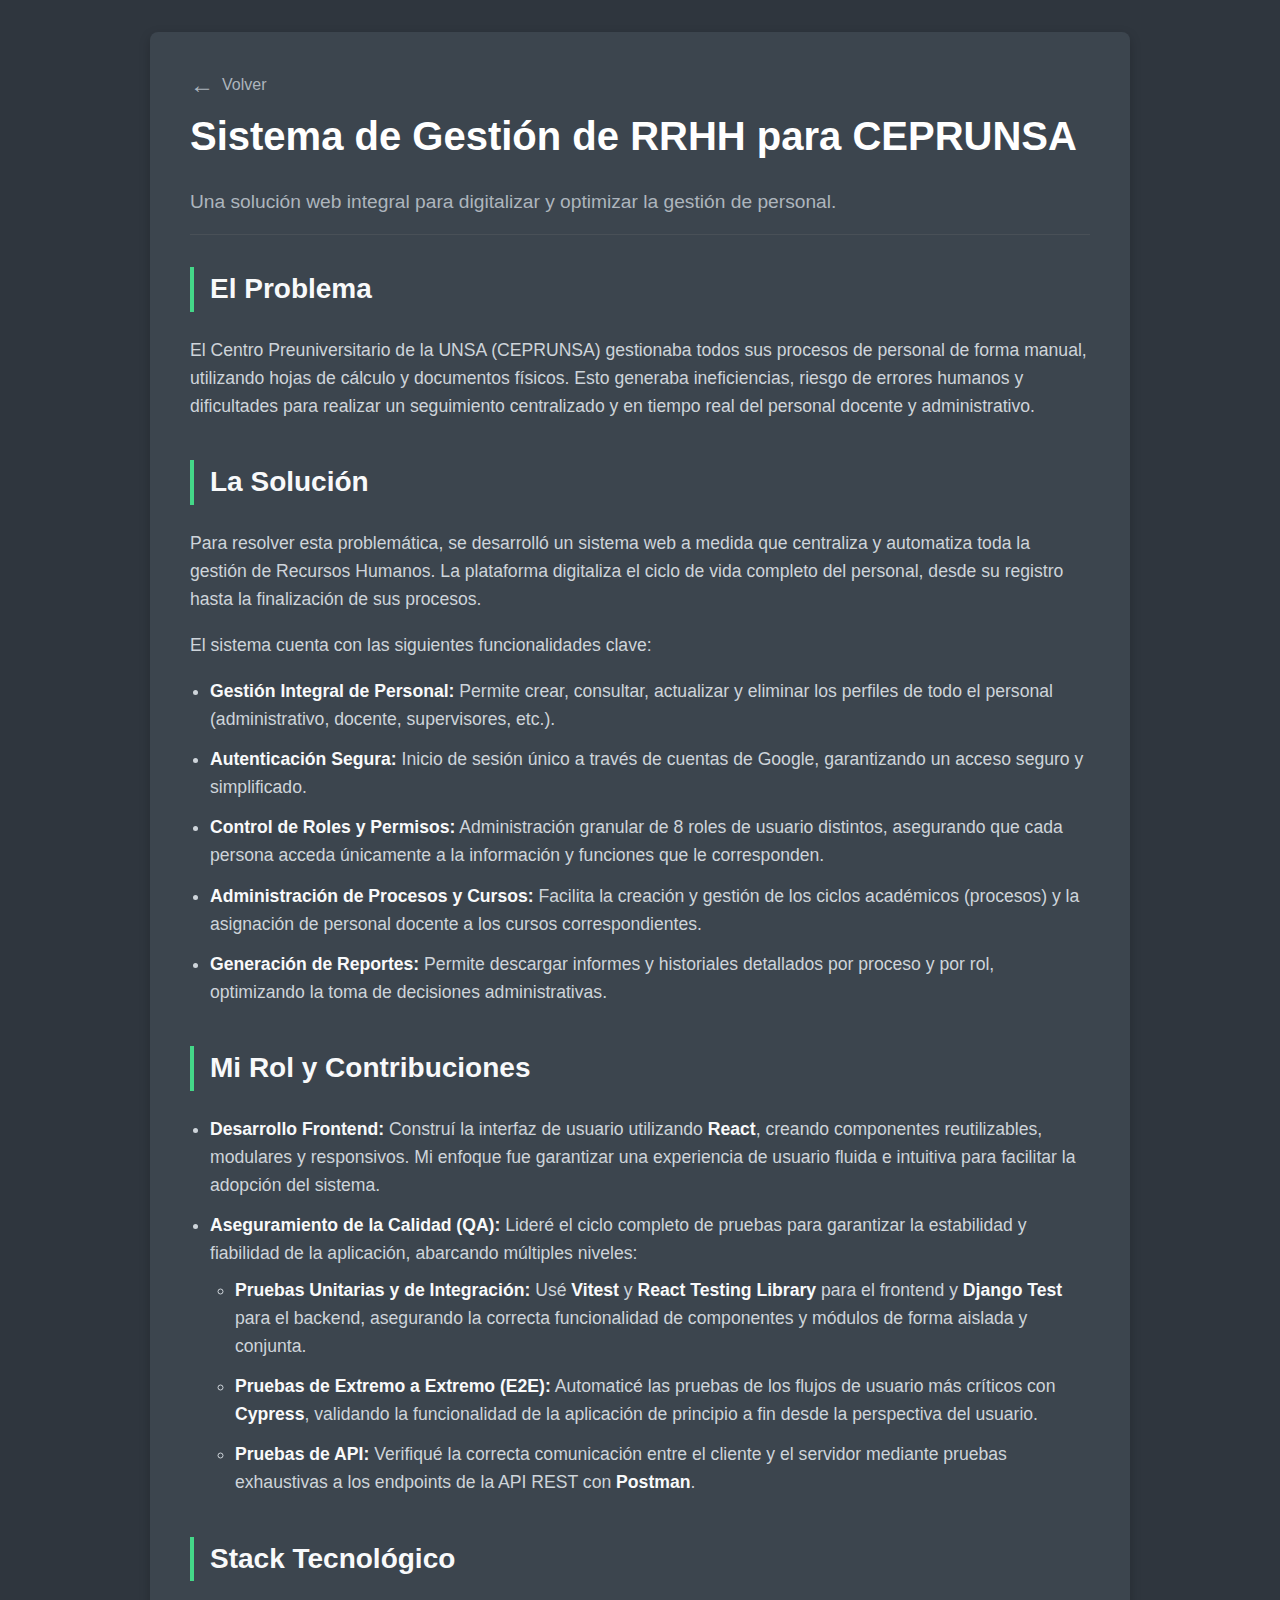
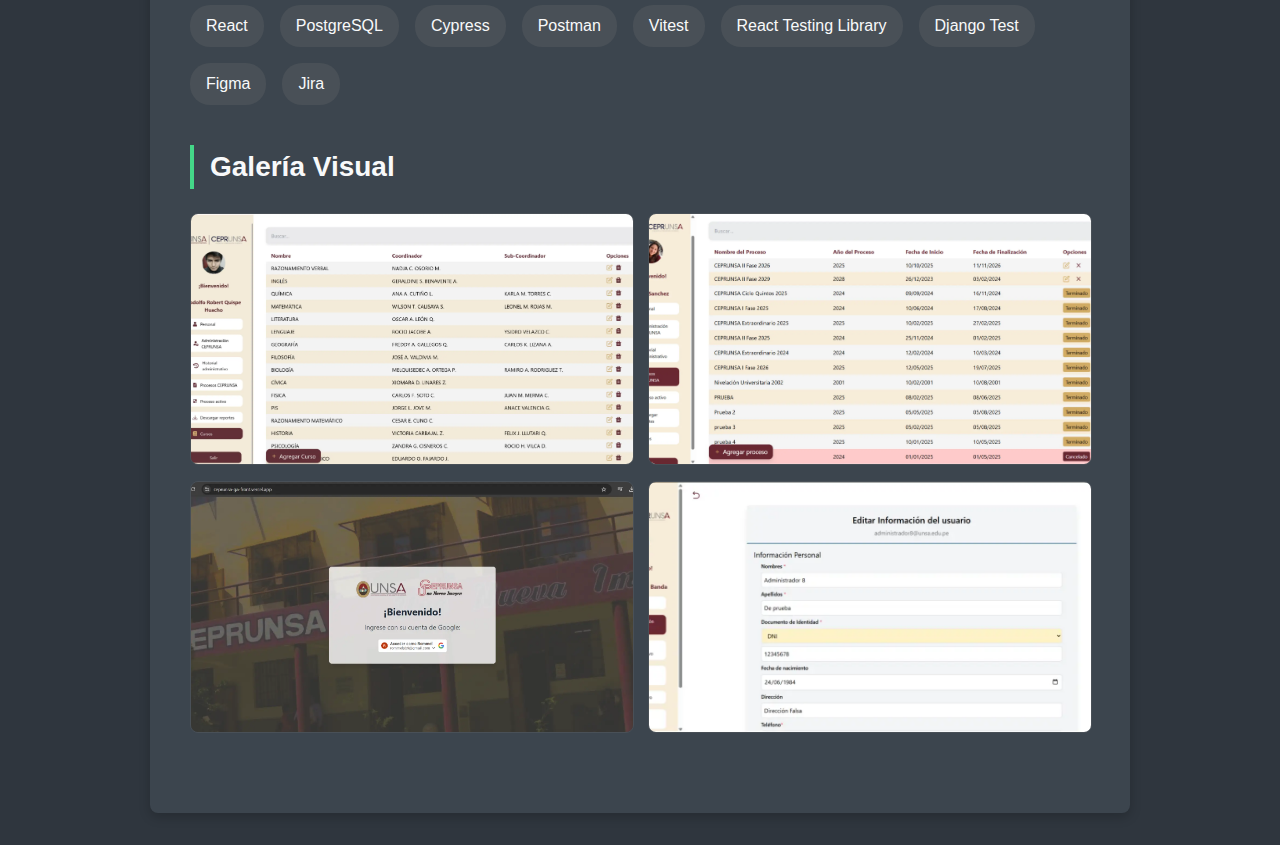
<file: proyectos/proyecto-cepreunsa/index.html>
<!DOCTYPE html>
<html lang="es">
  <head>
    <meta charset="UTF-8" />
    <meta name="viewport" content="width=device-width, initial-scale=1.0" />
    <link rel="icon" type="image/png" href="../../assets/img-icon.png" />
    <title>Caso de Estudio: Sistema de Gestión RRHH (Versión Oscura)</title>
    <link rel="stylesheet" href="style.css" />
  </head>
  <body>
    <div class="container">
      <a href="/" class="back-link"> <span>&larr;</span> Volver </a>
      <header>
        <h1>Sistema de Gestión de RRHH para CEPRUNSA</h1>
        <p>
          Una solución web integral para digitalizar y optimizar la gestión de
          personal.
        </p>
      </header>

      <div class="section">
        <h2>El Problema</h2>
        <p>
          El Centro Preuniversitario de la UNSA (CEPRUNSA) gestionaba todos sus
          procesos de personal de forma manual, utilizando hojas de cálculo y
          documentos físicos. Esto generaba ineficiencias, riesgo de errores
          humanos y dificultades para realizar un seguimiento centralizado y en
          tiempo real del personal docente y administrativo.
        </p>
      </div>

      <div class="section">
        <h2>La Solución</h2>
        <p>
          Para resolver esta problemática, se desarrolló un sistema web a medida
          que centraliza y automatiza toda la gestión de Recursos Humanos. La
          plataforma digitaliza el ciclo de vida completo del personal, desde su
          registro hasta la finalización de sus procesos.
        </p>
        <p>El sistema cuenta con las siguientes funcionalidades clave:</p>
        <ul>
          <li>
            <strong>Gestión Integral de Personal:</strong> Permite crear,
            consultar, actualizar y eliminar los perfiles de todo el personal
            (administrativo, docente, supervisores, etc.).
          </li>
          <li>
            <strong>Autenticación Segura:</strong> Inicio de sesión único a
            través de cuentas de Google, garantizando un acceso seguro y
            simplificado.
          </li>
          <li>
            <strong>Control de Roles y Permisos:</strong> Administración
            granular de 8 roles de usuario distintos, asegurando que cada
            persona acceda únicamente a la información y funciones que le
            corresponden.
          </li>
          <li>
            <strong>Administración de Procesos y Cursos:</strong> Facilita la
            creación y gestión de los ciclos académicos (procesos) y la
            asignación de personal docente a los cursos correspondientes.
          </li>
          <li>
            <strong>Generación de Reportes:</strong> Permite descargar informes
            y historiales detallados por proceso y por rol, optimizando la toma
            de decisiones administrativas.
          </li>
        </ul>
      </div>

      <div class="section">
        <h2>Mi Rol y Contribuciones</h2>
        <ul>
          <li>
            <strong>Desarrollo Frontend:</strong> Construí la interfaz de
            usuario utilizando <strong>React</strong>, creando componentes
            reutilizables, modulares y responsivos. Mi enfoque fue garantizar
            una experiencia de usuario fluida e intuitiva para facilitar la
            adopción del sistema.
          </li>
          <li>
            <strong>Aseguramiento de la Calidad (QA):</strong> Lideré el ciclo
            completo de pruebas para garantizar la estabilidad y fiabilidad de
            la aplicación, abarcando múltiples niveles:
            <ul>
              <li>
                <strong>Pruebas Unitarias y de Integración:</strong> Usé
                <strong>Vitest</strong> y
                <strong>React Testing Library</strong> para el frontend y
                <strong>Django Test</strong> para el backend, asegurando la
                correcta funcionalidad de componentes y módulos de forma aislada
                y conjunta.
              </li>
              <li>
                <strong>Pruebas de Extremo a Extremo (E2E):</strong> Automaticé
                las pruebas de los flujos de usuario más críticos con
                <strong>Cypress</strong>, validando la funcionalidad de la
                aplicación de principio a fin desde la perspectiva del usuario.
              </li>
              <li>
                <strong>Pruebas de API:</strong> Verifiqué la correcta
                comunicación entre el cliente y el servidor mediante pruebas
                exhaustivas a los endpoints de la API REST con
                <strong>Postman</strong>.
              </li>
            </ul>
          </li>
        </ul>
      </div>

      <div class="section">
        <h2>Stack Tecnológico</h2>
        <div class="tech-stack">
          <span class="tech-item">React</span>
          <span class="tech-item">PostgreSQL</span>
          <span class="tech-item">Cypress</span>
          <span class="tech-item">Postman</span>
          <span class="tech-item">Vitest</span>
          <span class="tech-item">React Testing Library</span>
          <span class="tech-item">Django Test</span>
          <span class="tech-item">Figma</span>
          <span class="tech-item">Jira</span>
        </div>
      </div>

      <div class="section">
        <h2>Galería Visual</h2>
        <div class="gallery">
          <img
            src="../../assets/cepre-cursos.webp"
            alt="Módulo de Gestión de Cursos"
          />
          <img
            src="../../assets/cepre-personal.webp"
            alt="Módulo de Gestión de Personal"
          />
          <img src="../../assets/login-cp.webp" alt="Pantalla de Login" />
          <img src="../../assets/cepre-form.webp" alt="Formulario" />
        </div>
      </div>
    </div>
  </body>
</html>
</file>
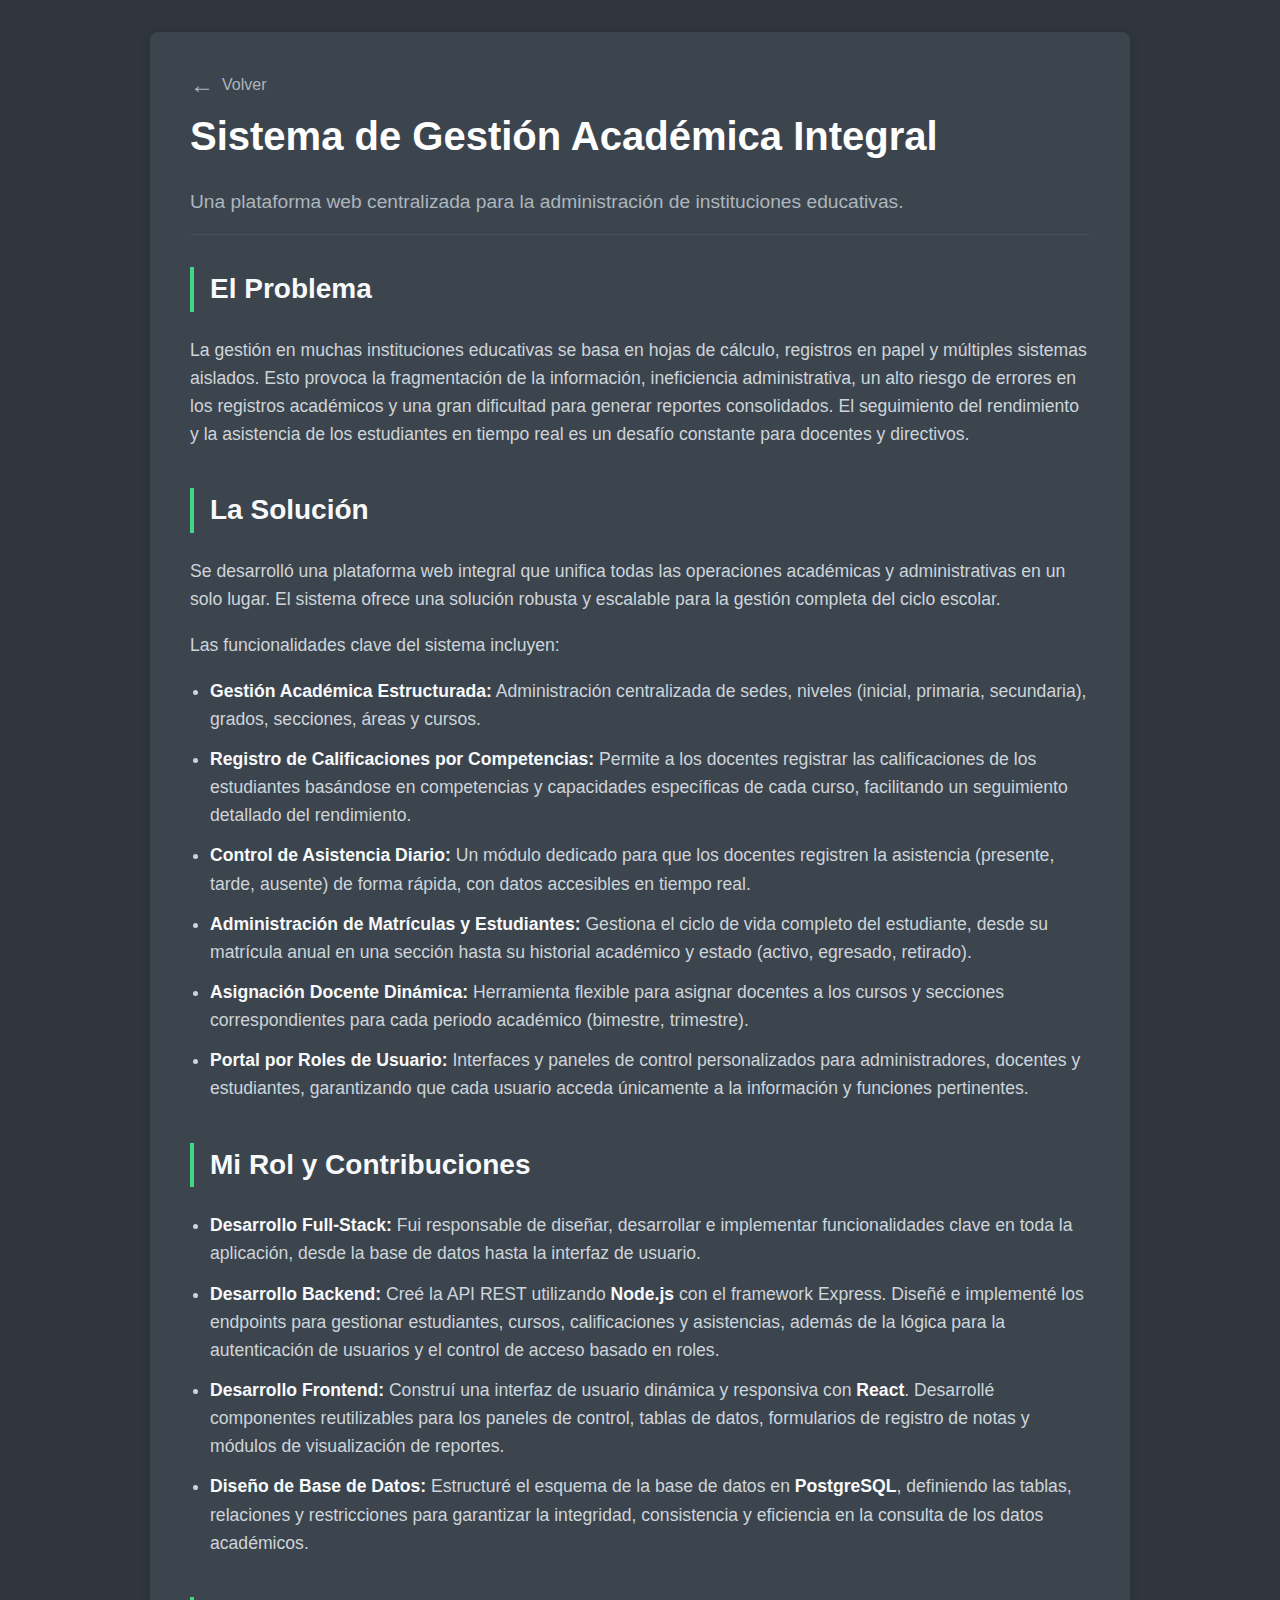
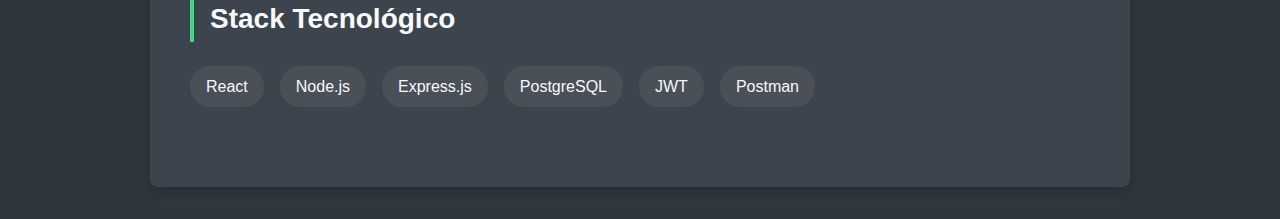
<file: proyectos/proyecto-gestionAcademica/index.html>
<!DOCTYPE html>
<html lang="es">
  <head>
    <meta charset="UTF-8" />
    <meta name="viewport" content="width=device-width, initial-scale=1.0" />
    <link rel="icon" type="image/png" href="../../assets/img-icon.png" />
    <title>Caso de Estudio: Sistema de Gestión Académica</title>

    <style>
      /* Estilos generales */
      body {
        font-family: -apple-system, BlinkMacSystemFont, 'Segoe UI', Roboto,
          Helvetica, Arial, sans-serif;
        line-height: 1.6;
        background-color: #2f363e; /* Color de fondo oscuro */
        color: #ced4da; /* Color de texto principal claro */
        margin: 0;
        padding: 2rem;
      }

      /* Contenedor principal */
      .container {
        position: relative;
        max-width: 900px;
        margin: 0 auto;
        background-color: #3c454e; /* Un gris un poco más claro para la tarjeta */
        padding: 2.5rem;
        border-radius: 8px;
        box-shadow: 0 4px 12px rgba(0, 0, 0, 0.2);
      }

      /* Estilo para el enlace de "volver" */
      .back-link {
        position: absolute;
        top: 2.5rem;
        left: 2.5rem;
        color: #adb5bd;
        text-decoration: none;
        font-weight: 500;
        display: flex;
        align-items: center;
        gap: 0.5rem;
        transition: color 0.2s;
        font-size: 1rem;
      }
      .back-link:hover {
        color: #44d788;
      }
      .back-link span {
        font-size: 1.5rem; /* Flecha más grande */
        line-height: 1;
      }

      /* Encabezado */
      header h1 {
        font-size: 2.5rem;
        color: #ffffff; /* Blanco para el título principal */
        margin-bottom: 0.5rem;
        margin-top: 2rem; /* Espacio para que no choque con el botón "Volver" */
      }
      header p {
        font-size: 1.2rem;
        color: #adb5bd; /* Gris claro para el subtítulo */
        border-bottom: 1px solid #495057; /* Borde más oscuro */
        padding-bottom: 1rem;
        margin-bottom: 2rem;
      }

      /* Secciones */
      .section {
        margin-bottom: 2.5rem;
      }
      .section h2 {
        font-size: 1.75rem;
        color: #f8f9fa; /* Título de sección más claro */
        border-left: 4px solid #44d788; /* El acento verde destaca muy bien */
        padding-left: 1rem;
        margin-bottom: 1.5rem;
      }
      .section p,
      .section ul {
        font-size: 1.1rem;
        color: #ced4da; /* Color de texto principal */
      }
      .section ul {
        padding-left: 20px;
      }
      .section li {
        margin-bottom: 0.75rem;
      }
      .section ul ul {
        padding-left: 25px;
        margin-top: 0.5rem;
      }
      .section ul ul li {
        list-style-type: circle;
      }
      .section strong {
        color: #f8f9fa; /* Resaltar texto en negrita */
      }

      /* Stack de tecnología */
      .tech-stack {
        display: flex;
        flex-wrap: wrap;
        gap: 1rem;
      }
      .tech-item {
        background-color: #495057; /* Fondo de la etiqueta de tecnología */
        color: #f8f9fa; /* Texto de la etiqueta */
        padding: 0.5rem 1rem;
        border-radius: 20px;
        font-weight: 500;
      }

      /* Galería de imágenes */
      .gallery {
        display: grid;
        grid-template-columns: repeat(auto-fit, minmax(400px, 1fr));
        gap: 1rem;
      }
      .gallery img {
        width: 100%;
        height: 250px;
        object-fit: cover;
        border-radius: 8px;
        border: 1px solid #495057;
      }
    </style>
  </head>
  <body>
    <div class="container">
      <a href="/" class="back-link"> <span>&larr;</span> Volver </a>
      <header>
        <h1>Sistema de Gestión Académica Integral</h1>
        <p>
          Una plataforma web centralizada para la administración de
          instituciones educativas.
        </p>
      </header>

      <div class="section">
        <h2>El Problema</h2>
        <p>
          La gestión en muchas instituciones educativas se basa en hojas de
          cálculo, registros en papel y múltiples sistemas aislados. Esto
          provoca la fragmentación de la información, ineficiencia
          administrativa, un alto riesgo de errores en los registros académicos
          y una gran dificultad para generar reportes consolidados. El
          seguimiento del rendimiento y la asistencia de los estudiantes en
          tiempo real es un desafío constante para docentes y directivos.
        </p>
      </div>

      <div class="section">
        <h2>La Solución</h2>
        <p>
          Se desarrolló una plataforma web integral que unifica todas las
          operaciones académicas y administrativas en un solo lugar. El sistema
          ofrece una solución robusta y escalable para la gestión completa del
          ciclo escolar.
        </p>
        <p>Las funcionalidades clave del sistema incluyen:</p>
        <ul>
          <li>
            <strong>Gestión Académica Estructurada:</strong> Administración
            centralizada de sedes, niveles (inicial, primaria, secundaria),
            grados, secciones, áreas y cursos.
          </li>
          <li>
            <strong>Registro de Calificaciones por Competencias:</strong>
            Permite a los docentes registrar las calificaciones de los
            estudiantes basándose en competencias y capacidades específicas de
            cada curso, facilitando un seguimiento detallado del rendimiento.
          </li>
          <li>
            <strong>Control de Asistencia Diario:</strong> Un módulo dedicado
            para que los docentes registren la asistencia (presente, tarde,
            ausente) de forma rápida, con datos accesibles en tiempo real.
          </li>
          <li>
            <strong>Administración de Matrículas y Estudiantes:</strong>
            Gestiona el ciclo de vida completo del estudiante, desde su
            matrícula anual en una sección hasta su historial académico y estado
            (activo, egresado, retirado).
          </li>
          <li>
            <strong>Asignación Docente Dinámica:</strong> Herramienta flexible
            para asignar docentes a los cursos y secciones correspondientes para
            cada periodo académico (bimestre, trimestre).
          </li>
          <li>
            <strong>Portal por Roles de Usuario:</strong> Interfaces y paneles
            de control personalizados para administradores, docentes y
            estudiantes, garantizando que cada usuario acceda únicamente a la
            información y funciones pertinentes.
          </li>
        </ul>
      </div>

      <div class="section">
        <h2>Mi Rol y Contribuciones</h2>
        <ul>
          <li>
            <strong>Desarrollo Full-Stack:</strong> Fui responsable de diseñar,
            desarrollar e implementar funcionalidades clave en toda la
            aplicación, desde la base de datos hasta la interfaz de usuario.
          </li>
          <li>
            <strong>Desarrollo Backend:</strong> Creé la API REST utilizando
            <strong>Node.js</strong> con el framework Express. Diseñé e
            implementé los endpoints para gestionar estudiantes, cursos,
            calificaciones y asistencias, además de la lógica para la
            autenticación de usuarios y el control de acceso basado en roles.
          </li>
          <li>
            <strong>Desarrollo Frontend:</strong> Construí una interfaz de
            usuario dinámica y responsiva con <strong>React</strong>. Desarrollé
            componentes reutilizables para los paneles de control, tablas de
            datos, formularios de registro de notas y módulos de visualización
            de reportes.
          </li>
          <li>
            <strong>Diseño de Base de Datos:</strong> Estructuré el esquema de
            la base de datos en <strong>PostgreSQL</strong>, definiendo las
            tablas, relaciones y restricciones para garantizar la integridad,
            consistencia y eficiencia en la consulta de los datos académicos.
          </li>
        </ul>
      </div>

      <div class="section">
        <h2>Stack Tecnológico</h2>
        <div class="tech-stack">
          <span class="tech-item">React</span>
          <span class="tech-item">Node.js</span>
          <span class="tech-item">Express.js</span>
          <span class="tech-item">PostgreSQL</span>
          <span class="tech-item">JWT</span>

          <span class="tech-item">Postman</span>
        </div>
      </div>

      <!-- <div class="section">
        <h2>Galería Visual</h2>
        <div class="gallery">
          <img
            src="https://placehold.co/600x400/092E20/FFFFFF?text=Dashboard+del+Docente"
            alt="Dashboard principal para docentes"
          />
          <img
            src="https://placehold.co/600x400/44d788/000000?text=Registro+de+Calificaciones"
            alt="Interfaz para el registro de notas"
          />
          <img
            src="https://placehold.co/600x400/3c454e/FFFFFF?text=Control+de+Asistencia"
            alt="Módulo de control de asistencia"
          />
          <img
            src="https://placehold.co/600x400/e9ecef/343a40?text=Perfil+del+Estudiante"
            alt="Vista del perfil y notas de un estudiante"
          />
        </div>
      </div> -->
    </div>
  </body>
</html>
</file>
<file: proyectos/proyecto-cepreunsa/style.css>
body {
  font-family: -apple-system, BlinkMacSystemFont, 'Segoe UI', Roboto, Helvetica,
    Arial, sans-serif;
  line-height: 1.6;
  background-color: #2f363e; /* Color de fondo oscuro proporcionado */
  color: #ced4da; /* Color de texto principal claro */
  margin: 0;
  padding: 2rem;
}

/* Contenedor principal */
.container {
  position: relative;
  max-width: 900px;
  margin: 0 auto;
  background-color: #3c454e; /* Un gris un poco más claro para la tarjeta */
  padding: 2.5rem;
  border-radius: 8px;
  box-shadow: 0 4px 12px rgba(0, 0, 0, 0.2);
}

/* Estilo para el enlace de "volver" */
.back-link {
  position: absolute;
  top: 2.5rem;
  left: 2.5rem;
  color: #adb5bd;
  text-decoration: none;
  font-weight: 500;
  display: flex;
  align-items: center;
  gap: 0.5rem;
  transition: color 0.2s;
  font-size: 1rem;
}
.back-link:hover {
  color: #44d788;
}
.back-link span {
  font-size: 1.5rem; /* Flecha más grande */
  line-height: 1;
}

/* Encabezado */
header h1 {
  font-size: 2.5rem;
  color: #ffffff; /* Blanco para el título principal */
  margin-bottom: 0.5rem;
  margin-top: 2rem; /* Espacio para que no choque con el botón "Volver" */
}
header p {
  font-size: 1.2rem;
  color: #adb5bd; /* Gris claro para el subtítulo */
  border-bottom: 1px solid #495057; /* Borde más oscuro */
  padding-bottom: 1rem;
  margin-bottom: 2rem;
}

/* Secciones */
.section {
  margin-bottom: 2.5rem;
}
.section h2 {
  font-size: 1.75rem;
  color: #f8f9fa; /* Título de sección más claro */
  border-left: 4px solid #44d788; /* El acento verde destaca muy bien */
  padding-left: 1rem;
  margin-bottom: 1.5rem;
}
.section p,
.section ul {
  font-size: 1.1rem;
  color: #ced4da; /* Color de texto principal */
}
.section ul {
  padding-left: 20px;
}
.section li {
  margin-bottom: 0.75rem;
}
/* Estilo para sub-listas en la sección de contribuciones */
.section ul ul {
  padding-left: 25px;
  margin-top: 0.5rem;
}
.section ul ul li {
  list-style-type: circle;
}
.section strong {
  color: #f8f9fa; /* Resaltar texto en negrita */
}

/* Stack de tecnología */
.tech-stack {
  display: flex;
  flex-wrap: wrap;
  gap: 1rem;
}
.tech-item {
  background-color: #495057; /* Fondo de la etiqueta de tecnología */
  color: #f8f9fa; /* Texto de la etiqueta */
  padding: 0.5rem 1rem;
  border-radius: 20px;
  font-weight: 500;
}

/* Galería de imágenes (ACTUALIZADO) */
.gallery {
  display: grid;
  grid-template-columns: repeat(auto-fit, minmax(400px, 1fr));
  gap: 1rem;
}
.gallery img {
  width: 100%;
  height: 250px; /* Altura fija para todas las imágenes */
  object-fit: cover; /* Rellena el espacio sin deformar la imagen */
  border-radius: 8px;
  border: 1px solid #495057; /* Borde sutil para las imágenes */
}
</file>
